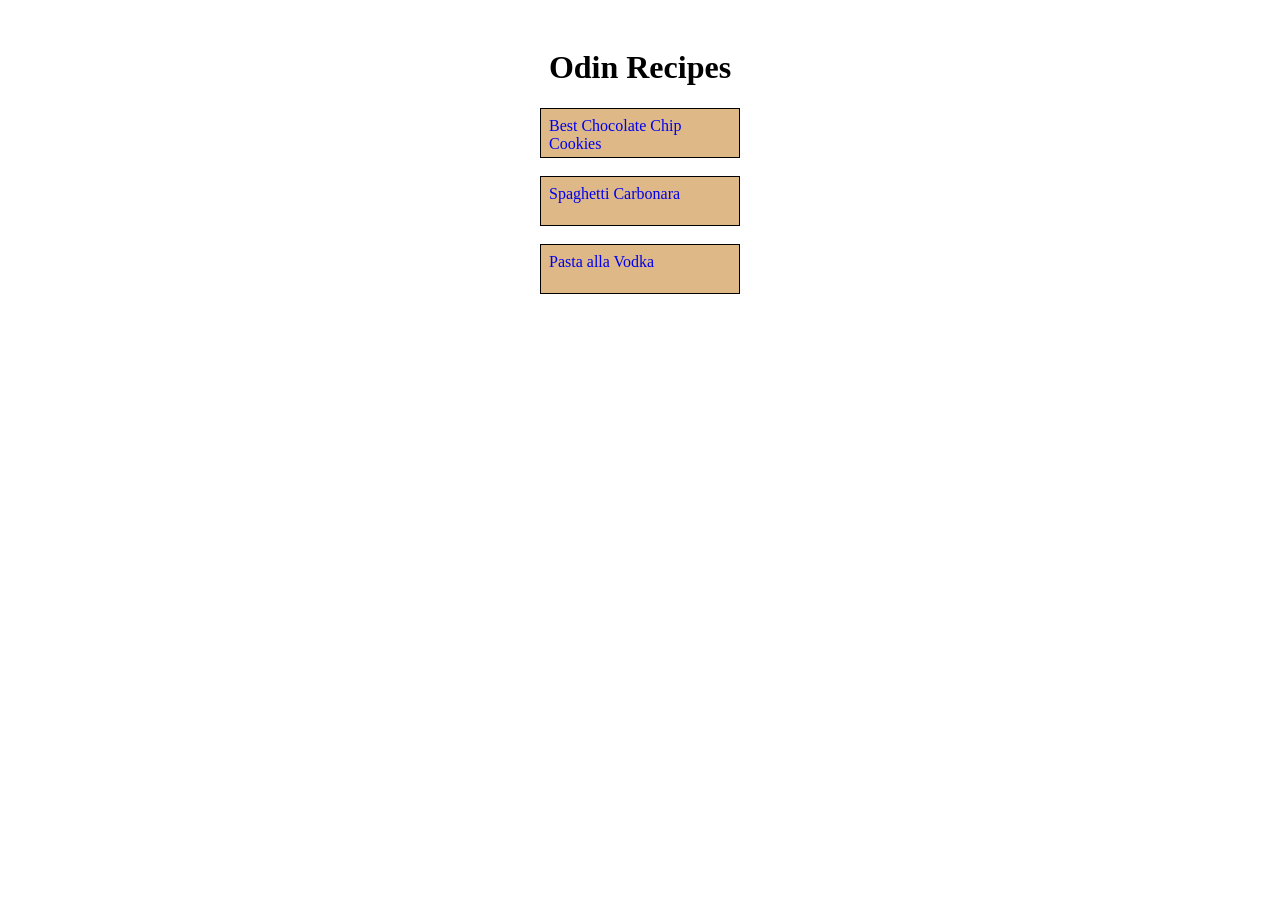
<file: index.html>
<!doctype html>
<html lang="en">
  <head>
    <meta charset="UTF-8" />
    <meta name="viewport" content="width=device-width, initial-scale=1.0" />
    <title>Odin Recipes - Home</title>
    <link rel="stylesheet" href="./styles/style.css" />
  </head>
  <body>

    <div class="container">
        <h1 class="title">Odin Recipes</h1>
    
        <ul>
          <li><a href="./recipes/cookies.html"> Best Chocolate Chip Cookies</a></li>
    
          <br />
    
          <li><a href="./recipes/spaghetti.html"> Spaghetti Carbonara</a></li>
    
          <br />
    
          <li><a href="./recipes/pasta.html">Pasta alla Vodka</a></li>
    </div>
    </ul>
  </body>
</html>
</file>
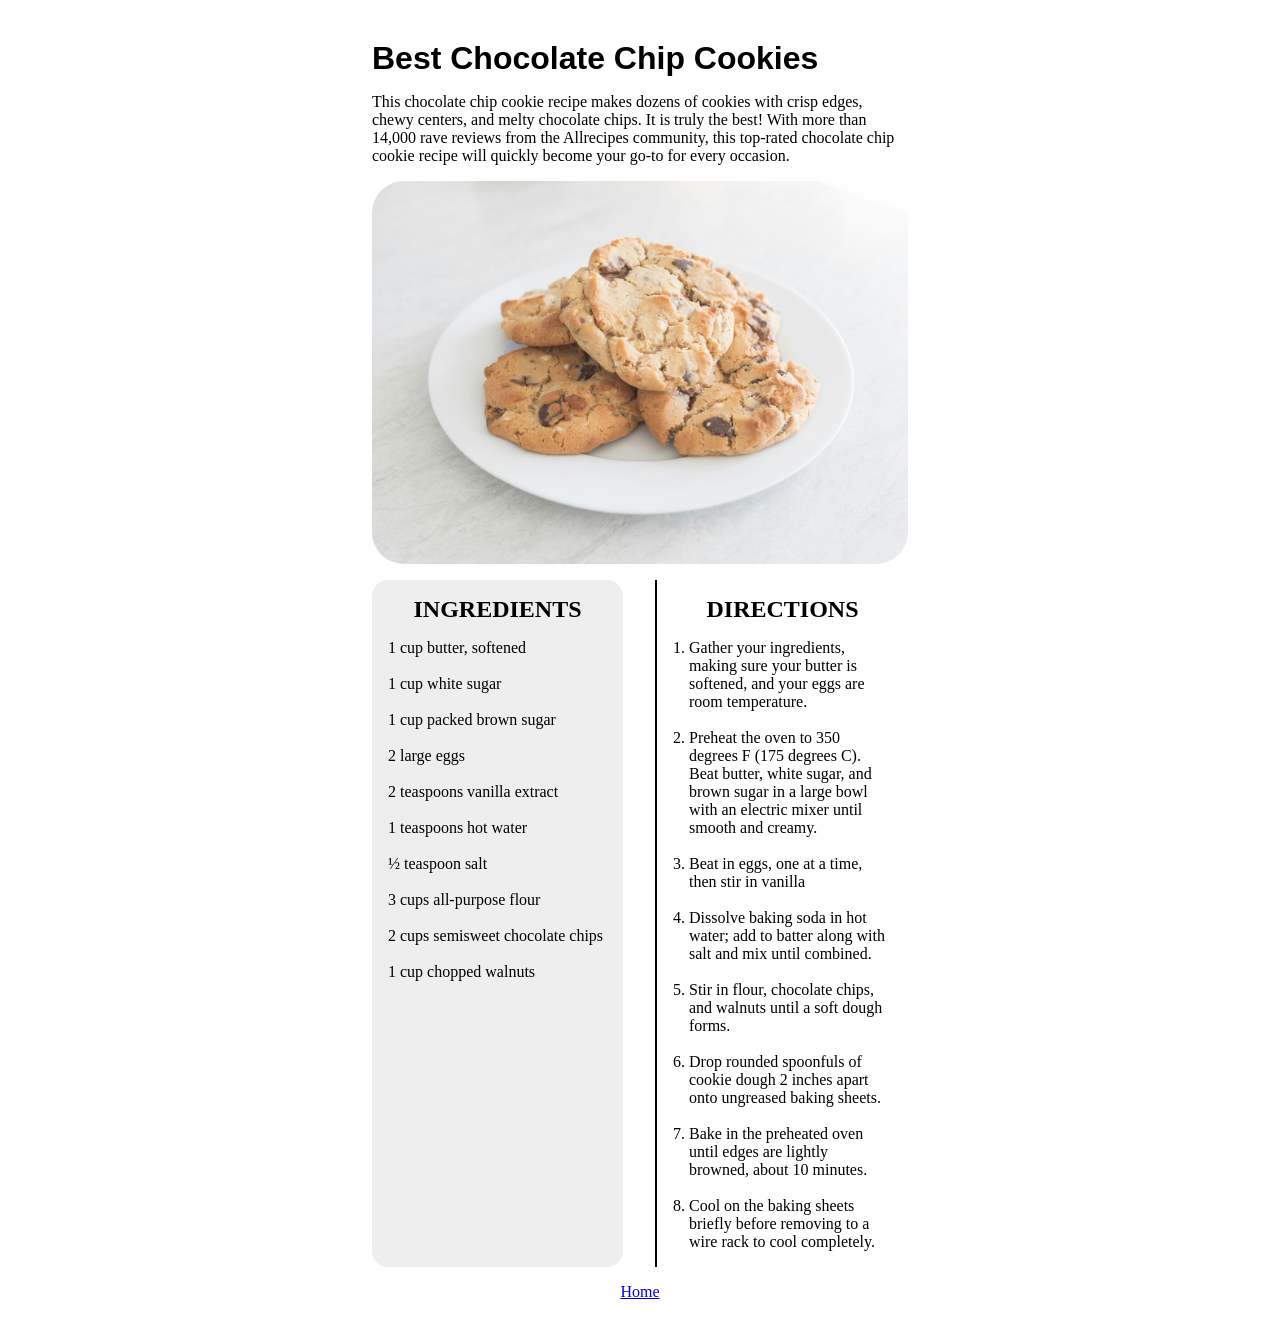
<file: recipes/cookies.html>
<!doctype html>
<html lang="en">
  <head>
    <meta charset="UTF-8" />
    <meta name="viewport" content="width=device-width, initial-scale=1.0" />
    <title>Best Chocolate Chip Cookies</title>
    <link rel="stylesheet" href="../styles/recipes.css" />
  </head>
  <body>
    <div class="main">
      <h1>Best Chocolate Chip Cookies</h1>
      <div>
        <p>
          This chocolate chip cookie recipe makes dozens of cookies with crisp
          edges, chewy centers, and melty chocolate chips. It is truly the best!
          With more than 14,000 rave reviews from the Allrecipes community, this
          top-rated chocolate chip cookie recipe will quickly become your go-to
          for every occasion.
        </p>
      </div>
      <img src="../images/cookies.jpg" alt="Chocolate Chip Cookies" />

      <div class="container">
        <div class="one">
          <h2>INGREDIENTS</h2>

          <ul>
            <li>1 cup butter, softened</li>

            <br />

            <li>1 cup white sugar</li>

            <br />

            <li>1 cup packed brown sugar</li>

            <br />

            <li>2 large eggs</li>

            <br />

            <li>2 teaspoons vanilla extract</li>

            <br />

            <li>1 teaspoons hot water</li>

            <br />

            <li>½ teaspoon salt</li>

            <br />

            <li>3 cups all-purpose flour</li>

            <br />

            <li>2 cups semisweet chocolate chips</li>

            <br />

            <li>1 cup chopped walnuts</li>
          </ul>
        </div>

        <div class="two">
          <h2>DIRECTIONS</h2>

          <ol>
            <li>
              Gather your ingredients, making sure your butter is softened, and
              your eggs are room temperature.
            </li>

            <br />

            <li>
              Preheat the oven to 350 degrees F (175 degrees C). Beat butter,
              white sugar, and brown sugar in a large bowl with an electric
              mixer until smooth and creamy.
            </li>

            <br />

            <li>Beat in eggs, one at a time, then stir in vanilla</li>

            <br />

            <li>
              Dissolve baking soda in hot water; add to batter along with salt
              and mix until combined.
            </li>

            <br />

            <li>
              Stir in flour, chocolate chips, and walnuts until a soft dough
              forms.
            </li>

            <br />

            <li>
              Drop rounded spoonfuls of cookie dough 2 inches apart onto
              ungreased baking sheets.
            </li>

            <br />

            <li>
              Bake in the preheated oven until edges are lightly browned, about
              10 minutes.
            </li>

            <br />

            <li>
              Cool on the baking sheets briefly before removing to a wire rack
              to cool completely.
            </li>
          </ol>
        </div>
      </div>

      <a href="../index.html">Home</a>
    </div>
  </body>
</html>
</file>
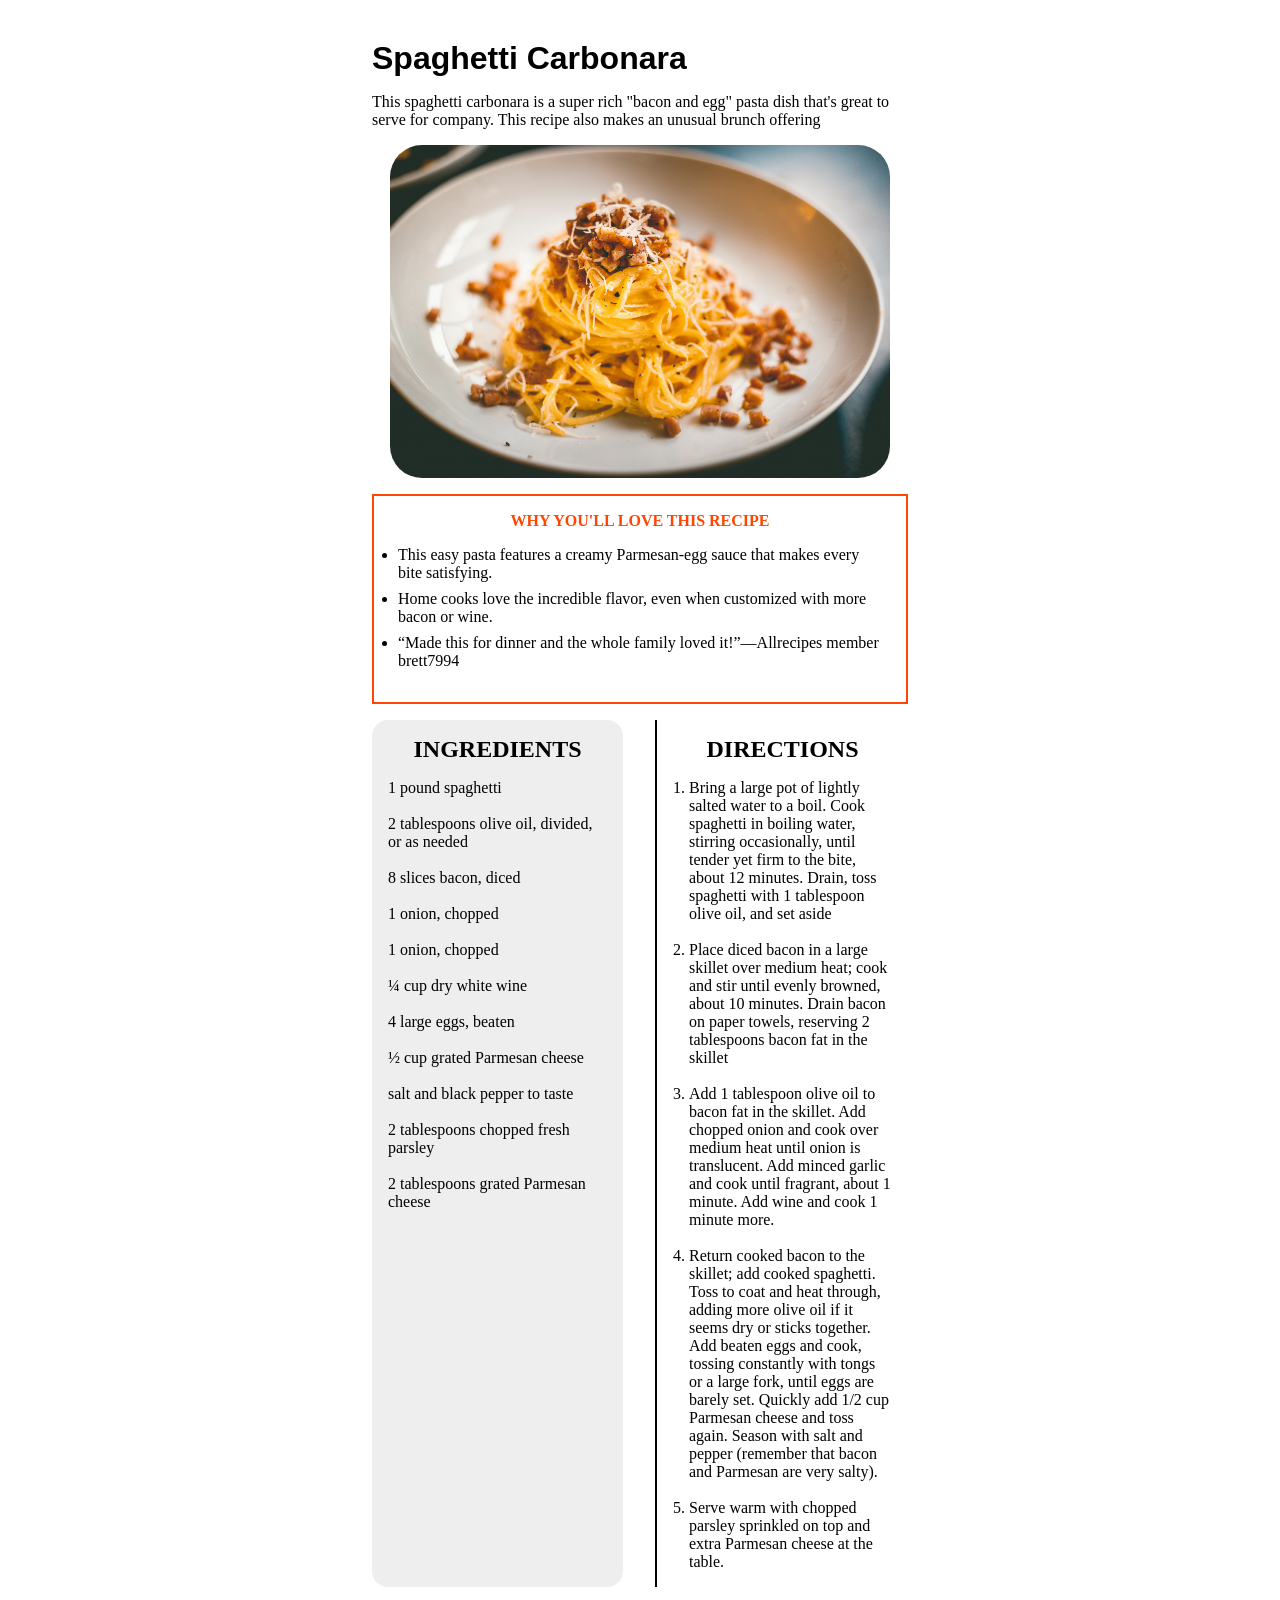
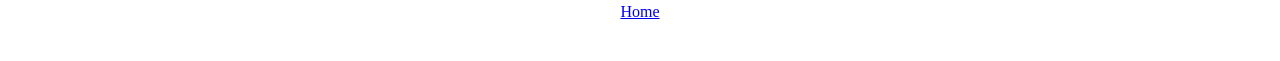
<file: recipes/spaghetti.html>
<!doctype html>
<html lang="en">
  <head>
    <meta charset="UTF-8" />
    <meta name="viewport" content="width=device-width, initial-scale=1.0" />
    <title>Spaghetti Carbonara</title>
    <link rel="stylesheet" href="../styles/recipes.css" />
    <style>
      .box {
        border: 2px solid orangered;
        padding: 16px;
        text-align: center;
      }

      .box strong {
        color: orangered;
      }
      .box ul {
        padding: 8px;
        text-align: left;
      }
      .box li {
        list-style-type: disc;
        margin: 8px 0;
      }
    </style>
  </head>
  <body>
    <div class="main">
      <h1>Spaghetti Carbonara</h1>

      <p>
        This spaghetti carbonara is a super rich "bacon and egg" pasta dish
        that's great to serve for company. This recipe also makes an unusual
        brunch offering
      </p>

      <img
        src="../images/spaghetti.jpg"
        alt="Nicely cooked Spaghetti Carbonara"
        width="500px"
      />

      <div class="box">
        <strong>WHY YOU'LL LOVE THIS RECIPE</strong>

        <ul>
          <li>
            This easy pasta features a creamy Parmesan-egg sauce that makes
            every bite satisfying.
          </li>

          <li>
            Home cooks love the incredible flavor, even when customized with
            more bacon or wine.
          </li>

          <li>
            <q>Made this for dinner and the whole family loved it!</q
            >—Allrecipes member brett7994
          </li>
        </ul>
      </div>
      <div class="container">
        <div class="one">
          <h2>INGREDIENTS</h2>

          <ul>
            <li>1 pound spaghetti</li>

            <br />

            <li>2 tablespoons olive oil, divided, or as needed</li>

            <br />

            <li>8 slices bacon, diced</li>

            <br />

            <li>1 onion, chopped</li>

            <br />

            <li>1 onion, chopped</li>

            <br />

            <li>¼ cup dry white wine</li>

            <br />

            <li>4 large eggs, beaten</li>

            <br />

            <li>½ cup grated Parmesan cheese</li>

            <br />

            <li>salt and black pepper to taste</li>

            <br />

            <li>2 tablespoons chopped fresh parsley</li>

            <br />

            <li>2 tablespoons grated Parmesan cheese</li>
          </ul>
        </div>

        <div class="two">
          <h2>DIRECTIONS</h2>

          <ol>
            <li>
              Bring a large pot of lightly salted water to a boil. Cook
              spaghetti in boiling water, stirring occasionally, until tender
              yet firm to the bite, about 12 minutes. Drain, toss spaghetti with
              1 tablespoon olive oil, and set aside
            </li>

            <br />

            <li>
              Place diced bacon in a large skillet over medium heat; cook and
              stir until evenly browned, about 10 minutes. Drain bacon on paper
              towels, reserving 2 tablespoons bacon fat in the skillet
            </li>

            <br />

            <li>
              Add 1 tablespoon olive oil to bacon fat in the skillet. Add
              chopped onion and cook over medium heat until onion is
              translucent. Add minced garlic and cook until fragrant, about 1
              minute. Add wine and cook 1 minute more.
            </li>

            <br />

            <li>
              Return cooked bacon to the skillet; add cooked spaghetti. Toss to
              coat and heat through, adding more olive oil if it seems dry or
              sticks together. Add beaten eggs and cook, tossing constantly with
              tongs or a large fork, until eggs are barely set. Quickly add 1/2
              cup Parmesan cheese and toss again. Season with salt and pepper
              (remember that bacon and Parmesan are very salty).
            </li>

            <br />

            <li>
              Serve warm with chopped parsley sprinkled on top and extra
              Parmesan cheese at the table.
            </li>
          </ol>
        </div>
      </div>

      <a href="../index.html">Home</a>
    </div>
  </body>
</html>
</file>
<file: styles/style.css>
html {
  box-sizing: border-box;
}

*,
*::before,
*::after {
  box-sizing: inherit;
}

.container {
  display: flex;
  flex-flow: wrap column;
  justify-content: center;
  align-items: center;
  padding: 20px;
  margin: 0 auto;
}

ul {
  margin: 0;
  padding: 0;
  display: flex;
  list-style-type: none;
  flex-flow: wrap column;
  align-items: center;
  justify-content: center;
}

li {
  width: 200px;
  height: 50px;
  border: 1px solid black;
  padding: 8px;
  background-color: burlywood;
}
a {
  text-decoration: none;
  color: none;
}
</file>
<file: styles/recipes.css>
html {
  box-sizing: border-box;
}

*,
*::before,
*::after {
  box-sizing: inherit;
}

img {
  display: block;
  max-width: 100%;
  height: auto;
  border-radius: 32px;
  flex: 1 2 auto;
}

h1 {
  align-self: flex-start;
  margin: 0;
  padding: 0;
  font-family: "Trebuchet MS", "Lucida Sans Unicode", sans-serif;
  flex-grow: 0;
}

.main {
  display: flex;
  flex-direction: column;
  gap: 16px;
  align-items: center;
  justify-content: center;
  padding: 32px;
  margin: 0 auto;
  max-width: 600px;
}

.container {
  display: flex;
  flex-wrap: wrap;
  gap: 32px;
}

.one {
  background-color: #eee;
  border-radius: 16px;
  padding: 16px;
  display: flex;
  flex-flow: wrap column;
  flex: 1;
}

.two {
  display: flex;
  flex-flow: wrap column;
  max-width: 100%;
  border-left: 2px solid black;
  padding: 16px;
  flex: 1;
}

ul li {
  list-style-type: none;
}

ul {
  margin: 0;

  padding: 0;
}
h2 {
  text-align: center;
  margin: 0 0 16px 0;
  padding: 0;
}
ol {
  margin: 0;
  padding: 0;
  margin-left: 16px;
}
p {
  margin: 0;
  flex: 1;
}
</file>
